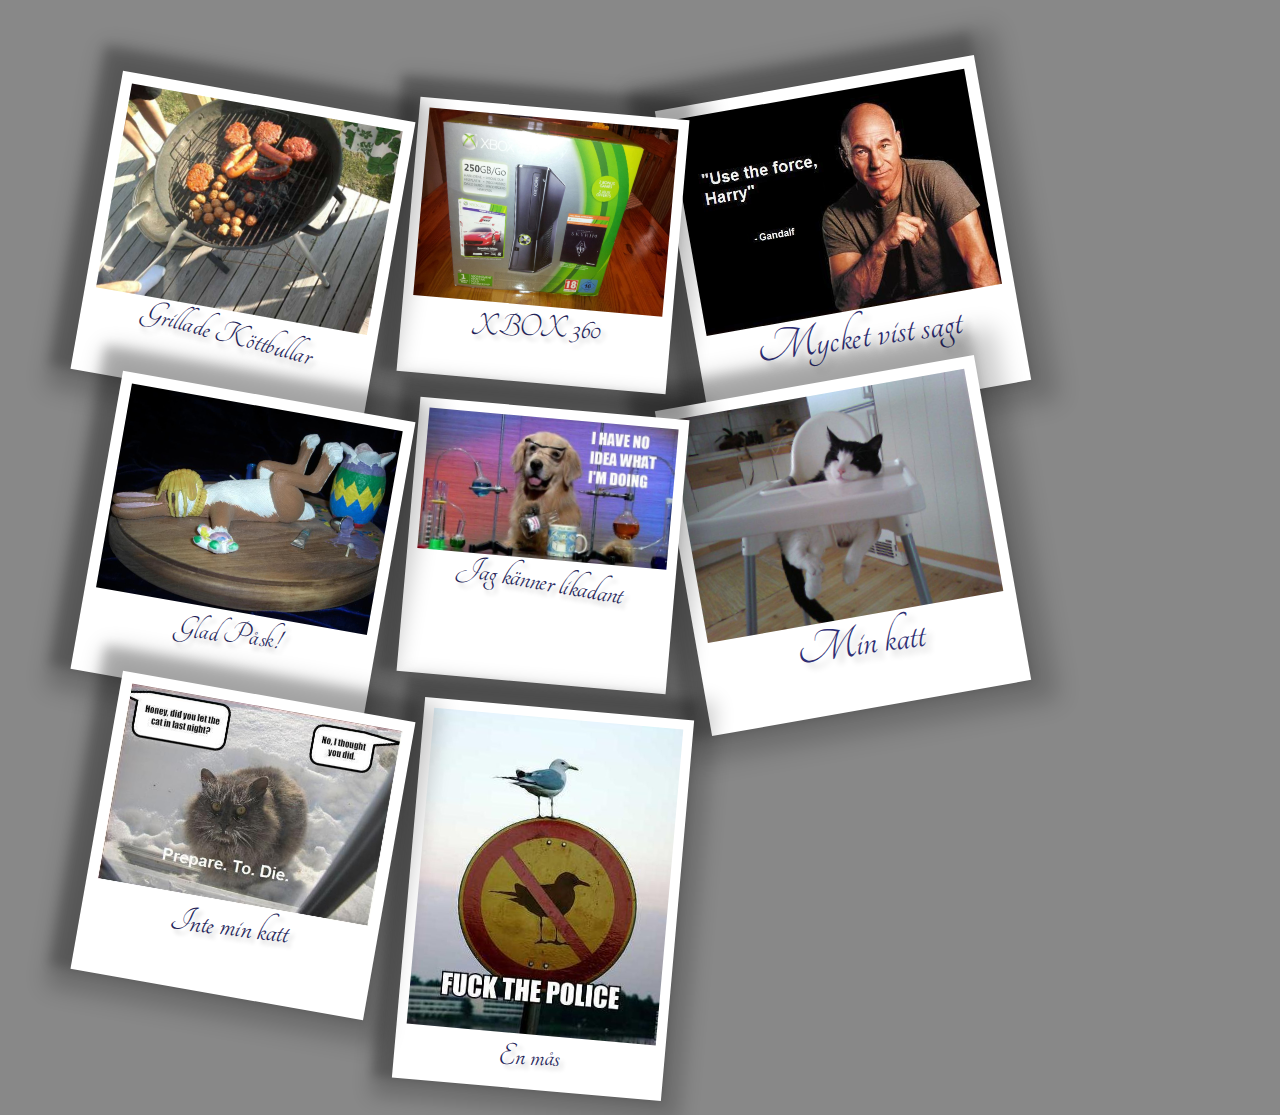
<file: pages/galleri.html>
<!DOCTYPE html>
<html lang="sv">
    <head>
        <meta charset="utf-8" />
        <title>Galleri</title>
        <link href='//fonts.googleapis.com/css?family=Tangerine' rel='stylesheet' type='text/css' />
        <link rel="stylesheet" type="text/css" href="../css/galleri/galleri.css"/>
    </head>
    
    <body>
    <div id="gallery">
            <a href="../css/galleri/pics/BBQ.jpg" title="Grillade Köttbullar"><img src="../css/galleri/pics/BBQ.jpg" alt="En grill med diverse kött på" /></a>
            <a href="../css/galleri/pics/Box.jpg" title="XBOX 360"><img src="../css/galleri/pics/Box.jpg" alt="En kartong innehållande ett XBOX 360" /></a>
            <a href="../css/galleri/pics/Citat.jpg" title="Mycket vist sagt"><img src="../css/galleri/pics/Citat.jpg" alt="Use the force, Harry" /></a>
            <a href="../css/galleri/pics/Easter.jpg" title="Glad Påsk!"><img src="../css/galleri/pics/Easter.jpg" alt="En hare med en facehugger i ansiktet" /></a>
            <a href="../css/galleri/pics/Hund.jpg" title="Jag känner likadant"><img src="../css/galleri/pics/Hund.jpg" alt="En hund som sysslar med kemi" /></a>
            <a href="../css/galleri/pics/Katt.jpg" title="Min katt"><img src="../css/galleri/pics/Katt.jpg" alt="En katt i en barnstol" /></a>
            <a href="../css/galleri/pics/Katt2.jpg" title="Inte min katt"><img src="../css/galleri/pics/Katt2.jpg" alt="En arg frusen katt" /></a>
            <a href="../css/galleri/pics/Seagull.jpg" title="En mås"><img src="../css/galleri/pics/Seagull.jpg" alt="En fiskmås på en skylt" /></a>
        </div>
    </body>
</html>
</file>
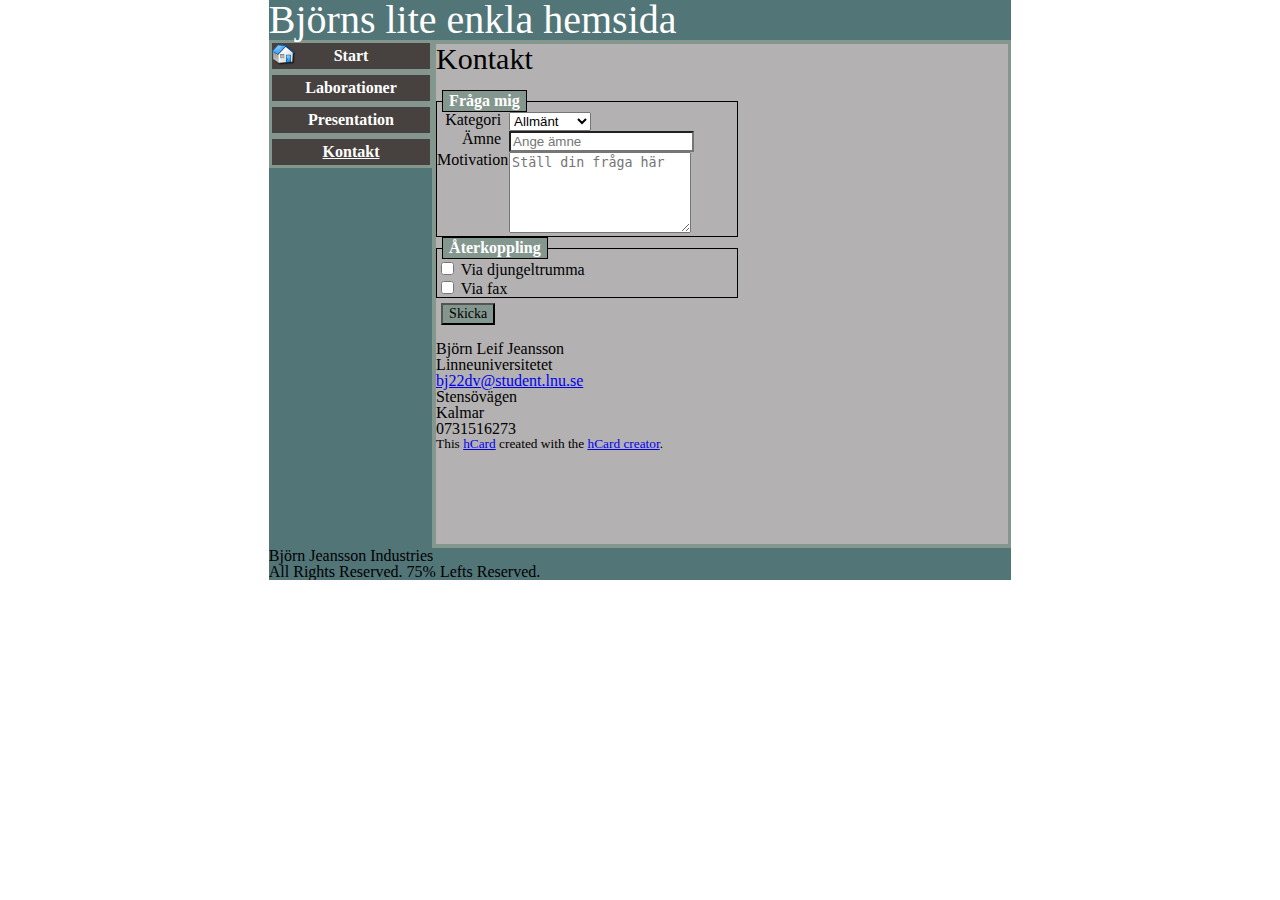
<file: pages/kontakt.html>
<!doctype html>
<html lang="sv">
    <head>
        <meta charset="utf-8"/>
        <meta name="viewport" content="device-width, initial-scale=1.0">
        <link rel="icon" type="image/png" href="../css/pics/Logo2.png"/>
        <link rel="apple-touch-icon" href="../css/pics/Logo2.png.png">
        <link rel="stylesheet" href="../css/reset.css">
        <link rel="stylesheet" href="../css/style.css" media="screen and (min-width: 481px)"/>
        <link rel="stylesheet" href="../css/smartphone.css" media="screen and (max-width: 480px)"/>
        <title>Kontakt - Björns lite enkla hemsida</title>
    
    </head>
    <div id="container">
            <header>
                <h1>Björns lite enkla hemsida</h1>
            </header>
        
        <ul id="nav">
            <li><a href="../index.html" id="navstart">Start</a></li>
            <li><a href="laborationer.html">Laborationer</a></li>
            <li><a href="presentation.html">Presentation</a></li>
            <li><a class="activeLink" href="kontakt.html">Kontakt</a></li>
        </ul>

        <div id="maincontent">
        
    <h2 id="blogg">Kontakt</h2><br>
        
        <form id="form" action="http://voyager.lnu.se/tekinet/kurser/dtt/wp_webbintro/form.php" method="post">
            <fieldset>
                <legend>Fråga mig</legend>
                <label>Kategori</label>
                    <select  id="kategori" name="Kategori">
                    <option>Allmänt</option>
                    <option>Personligt</option>
                    <option>Problem</option>
                    <option>Övrigt</option>
                    </select>
                <br>
                    <label form="typ1">Ämne</label>
                    <input type="text" id="subject" name="Ämne" placeholder="Ange ämne"/>
                <br>
                    <label form="typ2">Motivation</label>
                    <textarea rows="5" cols="20" id="question" name="Fråga" placeholder="Ställ din fråga här"></textarea>
                </fieldset>
                
                <fieldset>
                <legend>Återkoppling</legend>
                <input type="checkbox" name="Återkoppling via trumma?" value="Ja"/> Via djungeltrumma
                <br>
                <input type="checkbox" name="Återkoppling via fax?" value="Ja"/> Via fax
                </fieldset>
                <input class="submit" type="submit" value="Skicka"/>
            </form>
        
        <br>
        <div id="hcard-Björn-Leif-Jeansson" class="vcard">
        <span class="fn n">
        <span class="given-name">Björn</span>
        <span class="additional-name">Leif</span>
        <span class="family-name">Jeansson</span>
        </span>
        <div class="org">Linneuniversitetet</div>
        <a class="email" href="mailto:bj22dv@student.lnu.se">bj22dv@student.lnu.se</a>
        <div class="adr">
        <div class="street-address">Stensövägen</div>
        <span class="locality">Kalmar</span>

 </div>
 <div class="tel">0731516273</div>
<p style="font-size:smaller;">This <a href="http://microformats.org/wiki/hcard">hCard</a> created with the <a href="http://microformats.org/code/hcard/creator">hCard creator</a>.</p>
</div>

    </div>
        <footer>
        Björn Jeansson Industries<br>
        All Rights Reserved. 75% Lefts Reserved.
        </footer>    
    </div>
    </body>
    
    
</html>
</file>
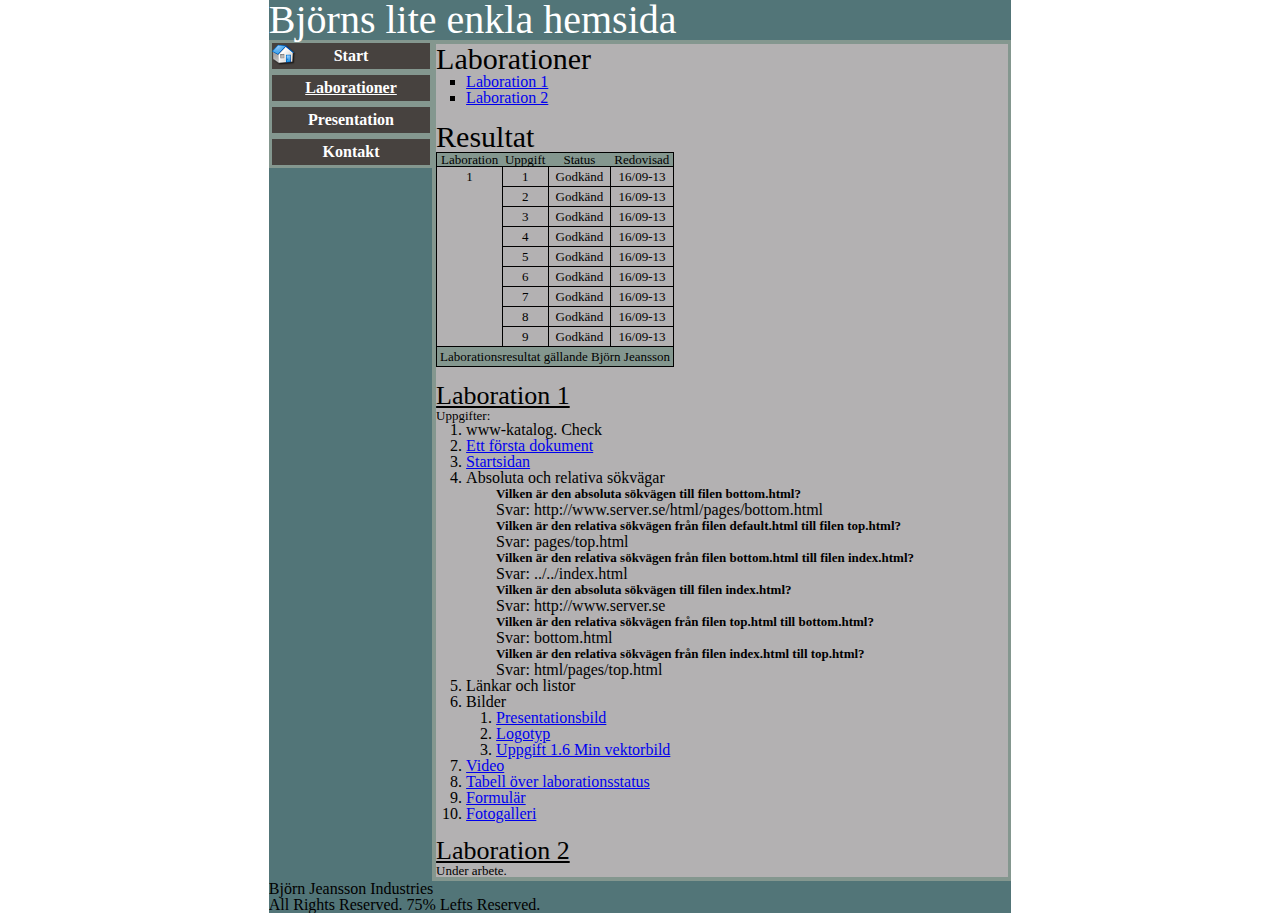
<file: pages/laborationer.html>
<!doctype html>
<html lang="sv">
    <head>
        <meta charset="utf-8"/>
        <meta name="viewport" content="device-width, initial-scale=1.0">
        <link rel="icon" type="image/png" href="../css/pics/Logo2.png"/>
        <link rel="apple-touch-icon" href="../css/pics/Logo2.png.png">
        <link rel="stylesheet" href="../css/reset.css">
        <link rel="stylesheet" href="../css/style.css" media="screen and (min-width: 481px)"/>
        <link rel="stylesheet" href="../css/smartphone.css" media="screen and (max-width: 480px)"/>
        
        <title>Laborationer - Björns lite enkla hemsida</title>
        
    </head>
    <body>
    <div id="container">
            <header>
                <h1>Björns lite enkla hemsida</h1>
            </header>
            
        <ul id="nav">
            <li><a href="../index.html" id="navstart">Start</a></li>
            <li><a class="activeLink" href="laborationer.html">Laborationer</a></li>
            <li><a href="presentation.html">Presentation</a></li>
            <li><a href="kontakt.html">Kontakt</a></li>
        </ul>
        
        <div id="maincontent">
        
       <h2>Laborationer</h2>
       <ul>
              <li><a href="#laboration1">Laboration 1</a></li>
              <li><a href="#laboration2">Laboration 2</a></li>
       </ul>
       
       <br>
       <h2 id="tabell">Resultat</h2>
       
    <table border="1">
    <thead>
        <tr>
            <th>Laboration</th>
            <th>Uppgift</th>
            <th>Status</th>
            <th>Redovisad</th>
        </tr>
    </thead>
    
    <tfoot>
        <tr>
            <td colspan="4">Laborationsresultat gällande Björn Jeansson</td>
        </tr>    
    </tfoot>
    
    <tr>
        <td rowspan="9">1</td>
        <td>1</td>
        <td>Godkänd</td>
        <td>16/09-13</td>
    </tr>
    <tr>
        <td>2</td>
        <td>Godkänd</td>
        <td>16/09-13</td>
    </tr>
    <tr>
        <td>3</td>
        <td>Godkänd</td>
        <td>16/09-13</td>
    </tr>
    <tr>
        <td>4</td>
        <td>Godkänd</td>
        <td>16/09-13</td>
    </tr>
    <tr>
        <td>5</td>
        <td>Godkänd</td>
        <td>16/09-13</td>
    </tr>
    <tr>
        <td>6</td>
        <td>Godkänd</td>
        <td>16/09-13</td>
    </tr>
    <tr>
        <td>7</td>
        <td>Godkänd</td>
        <td>16/09-13</td>
    </tr>
    <tr>
        <td>8</td>
        <td>Godkänd</td>
        <td>16/09-13</td>
    </tr>
    <tr>
        <td>9</td>
        <td>Godkänd</td>
        <td>16/09-13</td>
    </tr>
    </table>
       
       <br>
       <h3 id="laboration1">Laboration 1</h3>
    
           <p>Uppgifter:</p>
           
           <ol>
           
            <li>www-katalog. Check</li>
            <li><a href="presentation.html">Ett första dokument</a></li>
            <li><a href="../index.html">Startsidan</a></li>
            <li>Absoluta och relativa sökvägar
               <dl>
                   <dt>Vilken är den absoluta sökvägen till filen bottom.html?</dt>
                   <dd>Svar: http://www.server.se/html/pages/bottom.html</dd>
                   <dt>Vilken är den relativa sökvägen från filen default.html till filen top.html?</dt>
                   <dd>Svar: pages/top.html </dd>
                   <dt>Vilken är den relativa sökvägen från filen bottom.html till filen index.html? </dt>
                   <dd>Svar: ../../index.html</dd>
                   <dt>Vilken är den absoluta sökvägen till filen index.html?</dt>
                   <dd>Svar: http://www.server.se</dd>
                   <dt>Vilken är den relativa sökvägen från filen top.html till bottom.html?</dt>
                   <dd>Svar: bottom.html</dd>
                   <dt>Vilken är den relativa sökvägen från filen index.html till top.html?</dt>
                   <dd>Svar: html/pages/top.html</dd>
               </dl>
           </li>
           <li>Länkar och listor</li>
           
           <li>Bilder
                <ol>
                <li><a href="presentation.html#hest">Presentationsbild</a></li>
                <li><a href="../pics/logo.png">Logotyp</a></li>
                <li><a href="../index.html#vektor">Uppgift 1.6 Min vektorbild</a></li>
                </ol>
                </li>
           <li><a href="../index.html#trailer">Video</a></li>
           <li><a href="laborationer.html#tabell">Tabell över laborationsstatus</a></li>
           <li><a href="kontakt.html#form">Formulär</a></li>
           <li><a href="galleri.html">Fotogalleri</a></li>
           
            </ol>
            
            <br>
            <h3 id="laboration2">Laboration 2</h3>
            <p>Under arbete.</p>
        </div>
        
        <footer>
        Björn Jeansson Industries<br>
        All Rights Reserved. 75% Lefts Reserved.
        </footer>
    </div> 
    </body>

</html>
</file>
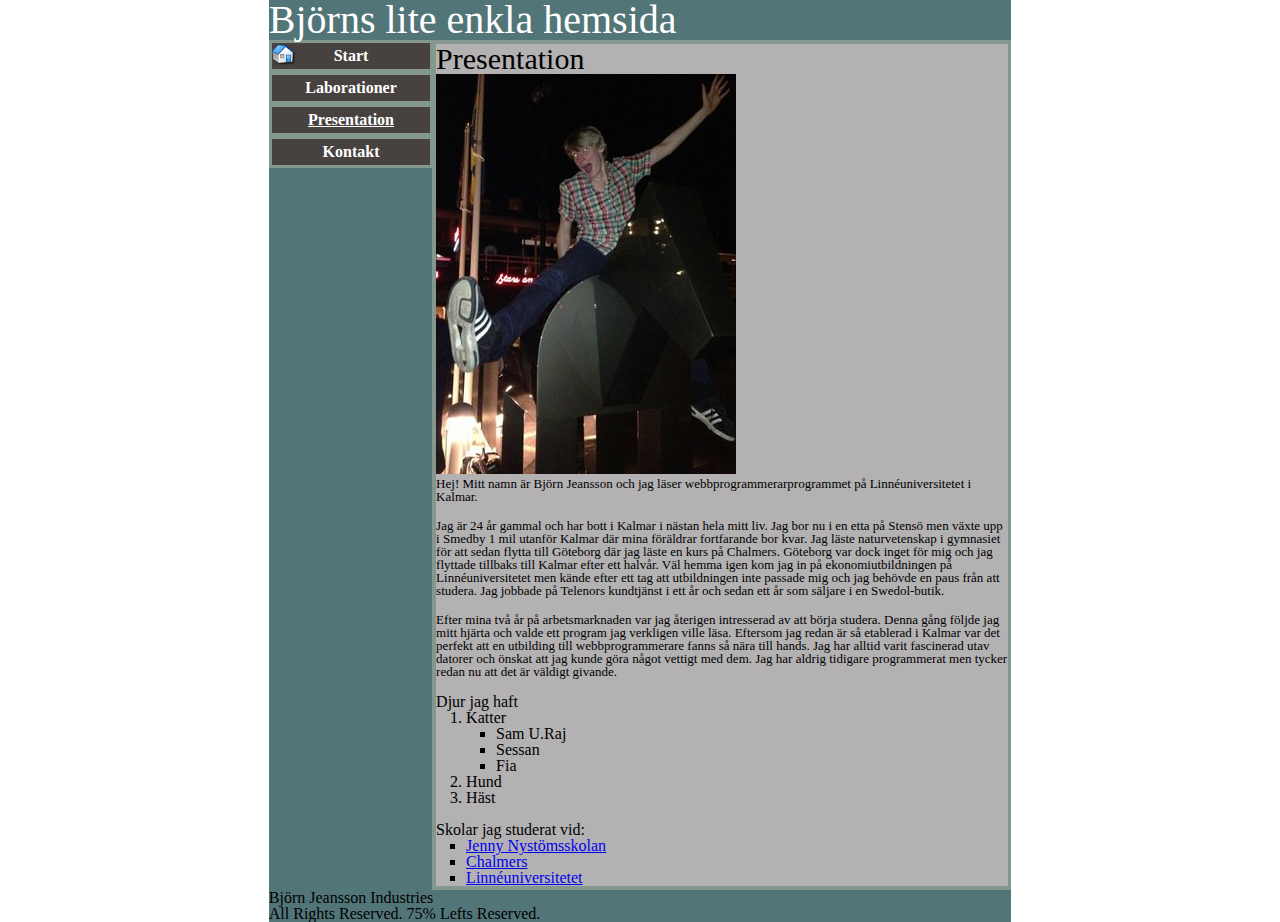
<file: pages/presentation.html>
<!doctype html>
<html lang="sv">
    <head>
        <meta charset="utf-8"/>
        <meta name="viewport" content="device-width, initial-scale=1.0">
        <link rel="icon" type="image/png" href="../css/pics/Logo2.png"/>
        <link rel="apple-touch-icon" href="../css/pics/Logo2.png.png">
        <link rel="stylesheet" href="../css/reset.css">
        <link rel="stylesheet" href="../css/style.css" media="screen and (min-width: 481px)"/>
        <link rel="stylesheet" href="../css/smartphone.css" media="screen and (max-width: 480px)"/>
        
        <title>Presentation - Björns lite enkla hemsida</title>
        
    </head>
    <body>
    <div id="container">
        <header>
            <h1>Björns lite enkla hemsida</h1>
        </header>
        
        <ul id="nav">
            <li><a href="../index.html" id="navstart">Start</a></li>
            <li><a href="laborationer.html">Laborationer</a></li>
            <li><a class="activeLink" href="presentation.html">Presentation</a></li>
            <li><a href="kontakt.html">Kontakt</a></li>
        </ul>
        
        <div id="maincontent">
        
        <h2>Presentation</h2>
        
        <img src="../pics/hest.jpg" id="hest" alt="Björn på en plåthäst. Han är mycket glad och vinkar."/><br>
        <p>Hej! Mitt namn är Björn Jeansson och jag läser webbprogrammerarprogrammet på Linnéuniversitetet i Kalmar.</p><br>
        <p>Jag är 24 år gammal och har bott i Kalmar i nästan hela mitt liv. Jag bor nu i en etta på Stensö men växte upp i Smedby 1 mil utanför Kalmar där mina föräldrar fortfarande bor kvar. Jag läste naturvetenskap i gymnasiet för att sedan flytta till Göteborg där jag läste en kurs på Chalmers. Göteborg var dock inget för mig och jag flyttade tillbaks till Kalmar efter ett halvår. Väl hemma igen kom jag in på ekonomiutbildningen på Linnéuniversitetet men kände efter ett tag att utbildningen inte passade mig och jag behövde en paus från att studera. Jag jobbade på Telenors kundtjänst i ett år och sedan ett år som säljare i en Swedol-butik.</p><br>
        <p>Efter mina två år på arbetsmarknaden var jag återigen intresserad av att börja studera. Denna gång följde jag mitt hjärta och valde ett program jag verkligen ville läsa. Eftersom jag redan är så etablerad i Kalmar var det perfekt att en utbilding till webbprogrammerare fanns så nära till hands. Jag har alltid varit fascinerad utav datorer och önskat att jag kunde göra något vettigt med dem. Jag har aldrig tidigare programmerat men tycker redan nu att det är väldigt givande.</p>
        <br>
        
        <h4>Djur jag haft</h4>
        
    <ol>
        <li>Katter
       
            <ul>
                <li>Sam U.Raj</li>
                <li>Sessan</li>
                <li>Fia</li>
            </ul>
        </li>
        
        <li>Hund</li>
        <li>Häst</li>
    </ol>
    <br>
        
        <h4>Skolar jag studerat vid:</h4>
        
        <ul>
            <li><a href="http://www.gyf.se/jennynystromsskolan/" target="_blank">Jenny Nystömsskolan</a></li>
            <li><a href="http://www.chalmers.se/sv/Sidor/default.aspx " target="_blank">Chalmers</a></li>
            <li><a href="http://lnu.se/" target="_blank">Linnéuniversitetet</a></li>

        </ul>

    </div>
    <footer>
        Björn Jeansson Industries<br>
        All Rights Reserved. 75% Lefts Reserved.
    </footer>
    </div>

    </body>
    
    
</html>
</file>
<file: css/style.css>
@media screen                                               /*Här börjar koden för skärmvisning*/
{

#container
{                                                /*Bakgrunden av sidan*/
    width:58%;
    min-width:487px;
    overflow:auto;
    margin:auto;
    background:#527578;
}
#header
{                                                /*Huvudet av sidan*/
    width:100%;
    height:123px;
    background-image: url(pics/Logo2.png);
    background-position:bottom left;
    background-repeat:no-repeat;
}
#footer
{                                                /*Foten av sidan*/
    width:100%;
    height:50px;
    background:#527578;
    background-image: url(pics/sea-08.jpg);
    background-position:right;
    background-repeat:no-repeat;
}
#maincontent
{                                           /*Det huvudsakliga innehållet på sidan*/
    width:77%;
    min-height:500px;
    margin-left: 22%;
    border:4px solid #84978F;
    background:#B3B1B2;
}
.post
{                                                   /*Blogginlägg*/
    margin:10px 0 10px 10px;
    background:#84978F;
    border:2px solid #527578;
    overflow:hidden;
}
#fest                                                   /*Bild i blogginlägg*/
{
    width:25%;
    margin-bottom:10px;
}
#nav
{                                                   /*Navigationsmenyn*/
    width:20%;
    height:128px;
    float: left;
    list-style-type:none;
    padding:0px;
}
#nav a:link                                               /*Länkarna i navigationsmenyn*/
{
    display:block;
    font-weight:bold;
    color:#FFFFFF;
    background-color:#47423F;
    width:100%;
    text-align:center;
    padding:5px;
    text-decoration:none;
    border:3px solid #84978F;
}
#nav li
{
    /*Till menyns lisa*/
}
#nav a:visited                                          /*Besökta länkar*/
{
    color:#FFFFFF;
    background-color:#B3B1B2;
    border:2px solid  #84978F;
}
#nav a:hover                                             /*Länkar man håller musen över*/
{
    background-color:#84978F;
    color:#FFFFFF;
}
#nav a:active                                           /*Klickad länk innan den byter sida*/
{
    color:black;
}
#navstart
{
    background-image: url(pics/sprite.png);
    background-repeat:no-repeat;
}
#navlabb
{
    background-image: url(pics/sprite.png);
    background-repeat:no-repeat;
    background-position:0 -96px;
}
#navpres
{
    background-image: url(pics/sprite.png);
    background-repeat:no-repeat;
    background-position:0 -192px;
}
#navkon
{
    background-image: url(pics/sprite.png);
    background-repeat:no-repeat;
    background-position:0 -288px;
}
#container #nav .activeLink                            /*Länken till sidan använderen just nu befinner sig på*/
{
    color:white;
    background-color:#47423F;
    text-decoration:underline;
}
.right                                                   /*Klassen right. Används för att högerjustera*/
{
    float:right;
}
.left                                                    /*Klassen leftt. Används för att vänsterjustera*/
{
    float:left;
}
h1
{                                                       /*Rubriken på hemsidan*/
    font-size: 40px;
    font-family:Batang;
    color:white;
}
h2
{                                                         /*Rubriken på sidan man för tillfället befinner sig på*/
    font-size: 30px;
    font-family:Verdana;
}
h3
{                                                         /*Underrubrik*/
    font-size: 26px;
    font-family:Verdana;
    text-decoration:underline;
}
p
{                                                         /*Vanligt textinnehåll*/
    font-size:13px;
    font-family:Verdana;
}
table, tr,td
{                                                         /*Tabell taxt och ram*/
    border:1px solid black;
    font-size:13px;
}
td
{                                                         /*Tabell rutor*/
    text-align:center;
    padding:3px;
}
thead, tfoot
{                                                        /*Tabell huvud och fot*/
    background:#84978F;
}
ol
{                                                         /*Numeriska listor*/
    list-style-type:decimal;
    padding-left:30px;
}
ul
{                                                         /*Punktlistor*/
    list-style-type:square; 
    padding-left:30px;
}
dt
{                                                         /*Beskrivande lista, huvud*/
    padding-left:30px;
    font-size:13px;
    line-height:16px;
    font-weight:bold;
    font-family:Verdana;
}
dd
{                                                         /*Beskrivande lista, innehåll*/
    margin-left:30px;
}
label
{
    width: 4em;
    float: left;
    text-align: right;
    margin-right: 0.5em;
    display: block;
}
input
{
    color: black;
    background: white;
}
.submit
{   
    margin-left:5px;
    margin-top:5px;
    font-size:14px;
    font-family:Verdana;
    color: #000;
    background: #84978F;
    border: 2px outset black;
} 
fieldset
{
    border: 1px solid black;
    width: 300px;
}
legend
{
    margin-left:5px;
    font-weight:bold;
    color: #fff;
    background: #84978F;
    border: 1px solid black;
    padding: 2px 6px;
}
}                                                        /*Sluttagg till media screen*/

@media print                                              /*Här börjar koden för det som visas vid utskrivning*/
{
    
#container
{                                            
    width:973px;
    overflow:auto;
    margin:auto;
    background:#527578;
}
#header
{                                                
    width:100%;
    background-position:181% 45%;
    background-repeat:no-repeat;
}
#footer
{                                                
    float:right;
    width:973px;
    height:50px;
    background:#527578;
    background-position:right;
    background-repeat:no-repeat;
}
#maincontent
{                                           
    width:750px;
    /*float: right;*/
    border:4px solid #84978F;
    background:#B3B1B2;
}
.post
{                                                  
    margin:10px 0 10px 10px;
    background:#84978F;
    border:2px solid #527578;
    overflow:hidden;
}
#fest                                                   
{
    width:25%;
    margin-bottom:10px;
}
#trailer
{                                                       /*Videoklippet ska inte vara med*/
    display:none;
}
#nav
{                                                       /*Navigationsmenyn ska inte vara med*/
    display:none;
}
a:after
{
    content: " (" attr(href) ")";
}
.right                                                   
{
    float:right;
}
h1
{                                                      /*All text är mindre*/
    font-size: 20px;
    font-family:Batang;
}
h2
{                                                       
    font-size: 18px;
    font-family:Verdana;
}
h3
{                                                       
    font-size: 16px;
    font-family:Verdana;
    text-decoration:underline;
}
p
{                                                         
    font-size:14px;
    font-family:Verdana;
}
table, tr,td
{                                                         
    border:1px solid black;
    font-size:13px;
}
td
{                                                        
    text-align:center;
    padding:3px;
}
thead, tfoot
{                                                       
    background:#84978F;
}
ol
{                                                         
    list-style-type:decimal;
    padding-left:30px;
}
ul
{                                                        
    list-style-type:square; 
    padding-left:30px;
}
dt
{                                                         
    padding-left:30px;
    font-size:13px;
    line-height:16px;
    font-weight:bold;
    font-family:Verdana;
}
dd
{                                                         
    margin-left:30px;
}
label
{
    width: 4em;
    float: left;
    text-align: right;
    margin-right: 0.5em;
    display: block;
}
input
{
    color: black;
    background: white;
}
.submit
{   
    margin-left:5px;
    margin-top:5px;
    font-size:14px;
    font-family:Verdana;
    color: #000;
    background: #84978F;
    border: 2px outset black;
} 
fieldset
{
    border: 1px solid black;
    width: 300px;
}
legend
{
    margin-left:5px;
    font-weight:bold;
    color: #fff;
    background: #84978F;
    border: 1px solid black;
    padding: 2px 6px;
}
}                                                       /*Sluttagg till media print*/
</file>
<file: css/smartphone.css>
@media screen                                               /*Här börjar koden för visning på mobil eller mindre skärmar*/
{

#container
{                                                /*Bakgrunden av sidan*/
    width:58%;
    min-width:455px;
    overflow:auto;
    margin:auto;
    background:#B3B1B2;
}

#header
{                                                /*Huvudet av sidan*/
    width:100%;
    height:123px;
    background:#527578;
    background-image: url(pics/Logo2.png);
    background-position:bottom left;
    background-repeat:no-repeat;
}
footer
{                                                /*Foten av sidan*/
    width:100%;
    height:50px;
    background:#527578;
    background-image: url(pics/sea-08.jpg);
    background-position:right;
    background-repeat:no-repeat;
}

#maincontent
{                                           /*Det huvudsakliga innehållet på sidan*/
    width:100%;
    min-height:500px;
    background:#B3B1B2;
}

article
{                                                   /*Blogginlägg*/
    margin:10px 0 10px 10px;
    background:#84978F;
    border:2px solid #527578;
    overflow:hidden;
}

main
{                                          
    width:100%;
    min-height:500px;
    background:#B3B1B2;
}

#fest                                                   /*Bild i blogginlägg*/
{
    width:25%;
    margin-bottom:10px;
}

#nav
{                                                   /*Navigationsmenyn*/
    float: left;
    list-style-type:none;
    padding:0px;
}

#nav a:link                                               /*Länkarna i navigationsmenyn*/
{
    display:block;
    float:left;
    color:#eae7d2;
    background-color:#B3B1B2;
    padding:10px 23px 10px 23px;
    text-align:center;
    text-decoration:none;
    font-family:Verdana;
    font-size:14px;
}

#nav li 
{
    float:left;
}

#nav a:visited                                          /*Besökta länkar*/
{
    color:#FFFFFF;
    background-color:#84978F;
    border:2px solid  #84978F;
}

#nav a:hover                                             /*Länkar man håller musen över*/
{
    background-color:#B3B1B2;
    color:#FFFFFF;
}

#nav a:active                                           /*Klickad länk innan den byter sida*/
{
    color:black;
}

#navstart
{
    background-image: url(pics/sprite.png);
    background-repeat:no-repeat;
    background-position:0 3px;
}

#navlabb
{
    background-image: url(pics/sprite.png);
    background-repeat:no-repeat;
    background-position:0 -93px;
}

#navpres
{
    background-image: url(pics/sprite.png);
    background-repeat:no-repeat;
    background-position:0 -189px;
}

#navkon
{
    background-image: url(pics/sprite.png);
    background-repeat:no-repeat;
    background-position:0 -285px;
}

#container #nav .activeLink                            /*Länken till sidan använderen just nu befinner sig på*/
{
    color:white;
    background-color:#47423F;
    text-decoration:underline;
}

.right                                                   /*Klassen right. Används för att högerjustera*/
{
    float:right;
}

.left                                                    /*Klassen left. Används för att vänsterjustera*/
{
    float:left;
}

h1
{                                                       /*Rubriken på hemsidan*/
    font-size: 40px;
    font-family:Batang;
    color:white;
}

h2
{                                                         /*Rubriken på sidan man för tillfället befinner sig på*/
    font-size: 30px;
    font-family:Verdana;
}

h3
{                                                         /*Underrubrik*/
    font-size: 26px;
    font-family:Verdana;
    text-decoration:underline;
}

p
{                                                         /*Vanligt textinnehåll*/
    font-size:13px;
    font-family:Verdana;
}

table, tr,td
{                                                         /*Tabell taxt och ram*/
    border:1px solid black;
    font-size:13px;
}

td
{                                                         /*Tabell rutor*/
    text-align:center;
    padding:3px;
}

thead, tfoot
{                                                        /*Tabell huvud och fot*/
    background:#84978F;
}

ol
{                                                         /*Numeriska listor*/
    list-style-type:decimal;
    padding-left:30px;
}

ul
{                                                         /*Punktlistor*/
    list-style-type:square; 
    padding-left:30px;
}

dt
{                                                         /*Beskrivande lista, huvud*/
    padding-left:30px;
    font-size:13px;
    line-height:16px;
    font-weight:bold;
    font-family:Verdana;
}

dd
{                                                         /*Beskrivande lista, innehåll*/
    margin-left:30px;
}

label
{
    width: 4em;
    float: left;
    text-align: right;
    margin-right: 0.5em;
    display: block;
}

input
{
    color: black;
    background: white;
}

.submit
{   
    margin-left:5px;
    margin-top:5px;
    font-size:14px;
    font-family:Verdana;
    color: #000;
    background: #84978F;
    border: 2px outset black;
} 

fieldset
{
    border: 1px solid black;
    width: 300px;
}

legend
{
    margin-left:5px;
    font-weight:bold;
    color: #fff;
    background: #84978F;
    border: 1px solid black;
    padding: 2px 6px;
}
</file>
<file: css/galleri/galleri.css>
html {
    padding-top: 100px;
    padding-left: 100px;
    
    overflow: hidden;

font-family: 'Tangerine';

    background-color: #888;
    
    counter-reset: delay;
}

#gallery a {
    display: block;
    position: relative;
    float: left;
    
    margin-right: 30px;
    margin-bottom: 25px;
    padding: 10px;
    padding-bottom: 15px;
    
    width: 250px;
    min-height: 250px;
    z-index: 2;
    
    color: #242459;
    background-color: white;
    
    font-size: 2em;
    text-decoration: none;
    text-shadow: 4px 4px 4px rgba(0,0,0,0.2);
    
    box-shadow: 0 0 20px 20px rgba(0, 0, 0, 0.2),
                -10px -10px 10px 10px rgba(0, 0, 0, 0.2);
    
    animation: throw-in 2s;
    transition: all 1.5s;
    transform: rotate(5deg);
}

#gallery a:before {
    
    display: block;
    position: absolute;
    bottom: 30px;
    margin-bottom: -20px;
    padding: 0;
    overflow: hidden;
    
    width: 250px;
    height: 20px;
    
    opacity: 0;
    
    font-size: 0.5em;
    text-align: left;
    word-break: break-all;
    
    transition: opacity 1s;
    transition-delay: 0s;
}

#gallery a:after {
    content: attr(title);
    
    display: block;
    margin-top: -5px;
    padding: 0;
    
    width: 250px;
    
    text-align: center;
    
    transform: rotate(-3deg) scale(1.05);
}

#gallery a:nth-child(3n - 2) {
    z-index: 3;
    transform: rotate(10deg) scale(1.1);
}

#gallery a:nth-child(3n) {
    z-index: 1;
    transform: rotate(-10deg) scale(1.2);
}

#gallery a:nth-child(4n - 3):after {
    transform: rotate(5deg) scale(1.1);
}

#gallery a:nth-child(3n):after {
    color: #2e2e73;
    transform: rotate(2deg) scale(1.25);
}

#gallery a:nth-child(1):after {
    font-size: 0.9em;
}

#gallery a:nth-child(4):after {
    font-size: 0.9em;
}

#gallery a:hover, #gallery a:focus {
    z-index: 10;
    
    box-shadow: 0 0 40px 40px rgba(0, 0, 0, 0.2),
                -10px -10px 10px 20px rgba(0, 0, 0, 0.1);
    
    transform: scale(1.7);
}

#gallery a:hover:before {
    opacity: 0.8;
    
    animation: write 3s steps(50);
    animation-delay: 1s;
    transition: all 1s;
    transition-delay: 1s;
}

#gallery img {
    margin: 0;
    width: 100%;
}
</file>
